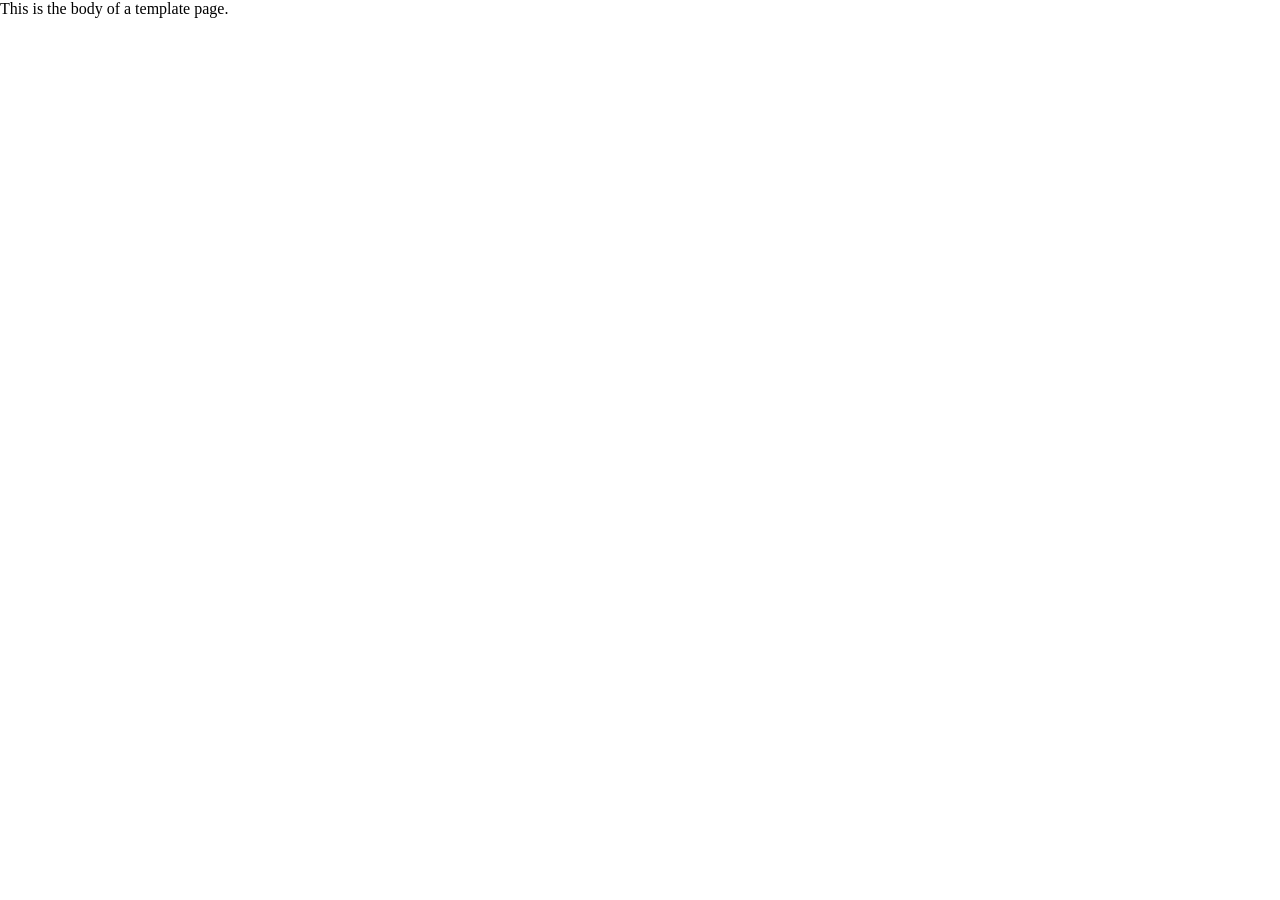
<file: 00/index.html>
<!doctype html>
<html lang="en">
	<head>
		<meta charset="utf-8">
		<meta name="apple-mobile-web-app-capable" content="yes">
		<meta name="viewport" content="width=device-width, initial-scale=1.0">
		<title>Title</title>
		<link rel="stylesheet" href="styles.css">
	</head>
	<body>
		This is the body of a template page.
		<script src="scripts.js"></script>
	</body>	
</html>
</file>
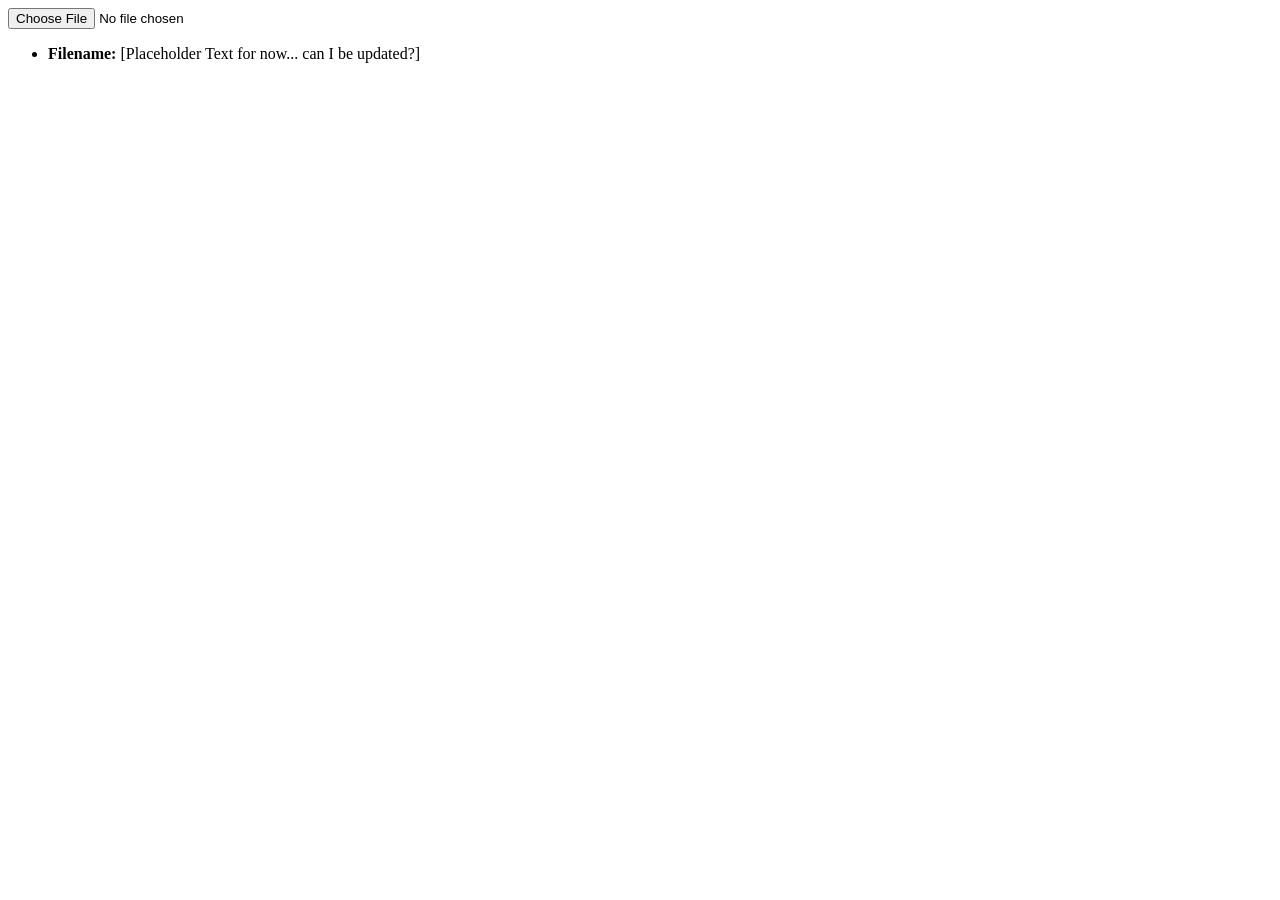
<file: 02/index.html>
<!doctype html>
<html lang="en">
	<head>
		<meta charset="utf-8">
		<title>Load Zip File</title>
		<link rel="stylesheet" href="styles.css">
	</head>
	<body>
		<div>
			<input type="file" id="file-selector" />
		</div>		
		<div id="list">
			<ul>
				<li id="textbox"><strong>Filename: </strong>[Placeholder Text for now... can I be updated?]</li>
			</ul>
		</div>
		
		<script src="scripts.js"></script>
	</body>
	
</html>

<!-- Insipration: https://web.dev/read-files/ -->
</file>
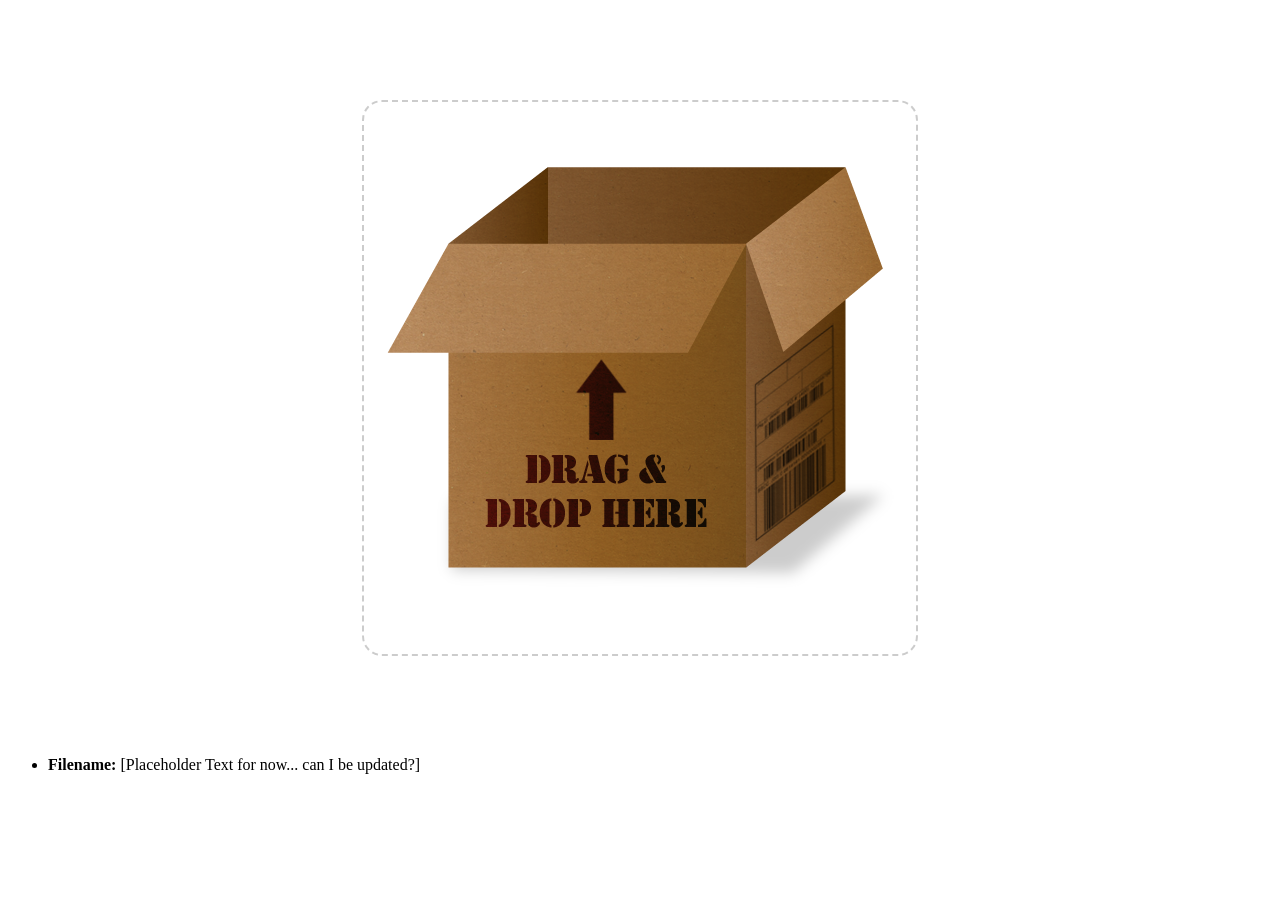
<file: 03/index.html>
<!doctype html>
<html lang="en">
	<head>
		<meta charset="utf-8">
		<title>Load Zip File</title>
		<link rel="stylesheet" href="styles.css">
	</head>
	<body>
		<div id="drop-area" >
			<input type="file" id="file-selector" class="inputfile" />
            <label for="file-selector">
                <img src="dragDrop.png" />
			</label>	
		</div>
		<div id="list">
			<ul>
				<li id="textbox"><strong>Filename: </strong>[Placeholder Text for now... can I be updated?]</li>
			</ul>
		</div>
		<script src="scripts.js"></script>
	</body>	
</html>

<!-- Insipration: https://web.dev/read-files/ -->
<!-- Inspiration: https://serviceworke.rs/cache-from-zip_worker_doc.html -->

<!-- Planned Experience: Drag and Drop Files or Pick and Choose (with image) -->
	<!-- https://www.smashingmagazine.com/2018/01/drag-drop-file-uploader-vanilla-js/ -->
	<!-- https://codepen.io/VincentBel/pen/wqQOGr (click anywhere to trigger input form -->
	<!-- https://tympanus.net/codrops/2015/09/15/styling-customizing-file-inputs-smart-way/ -->
<!-- Planned Process: Display list of files -->
<!-- Planned System: Extract zip file contents -->
</file>
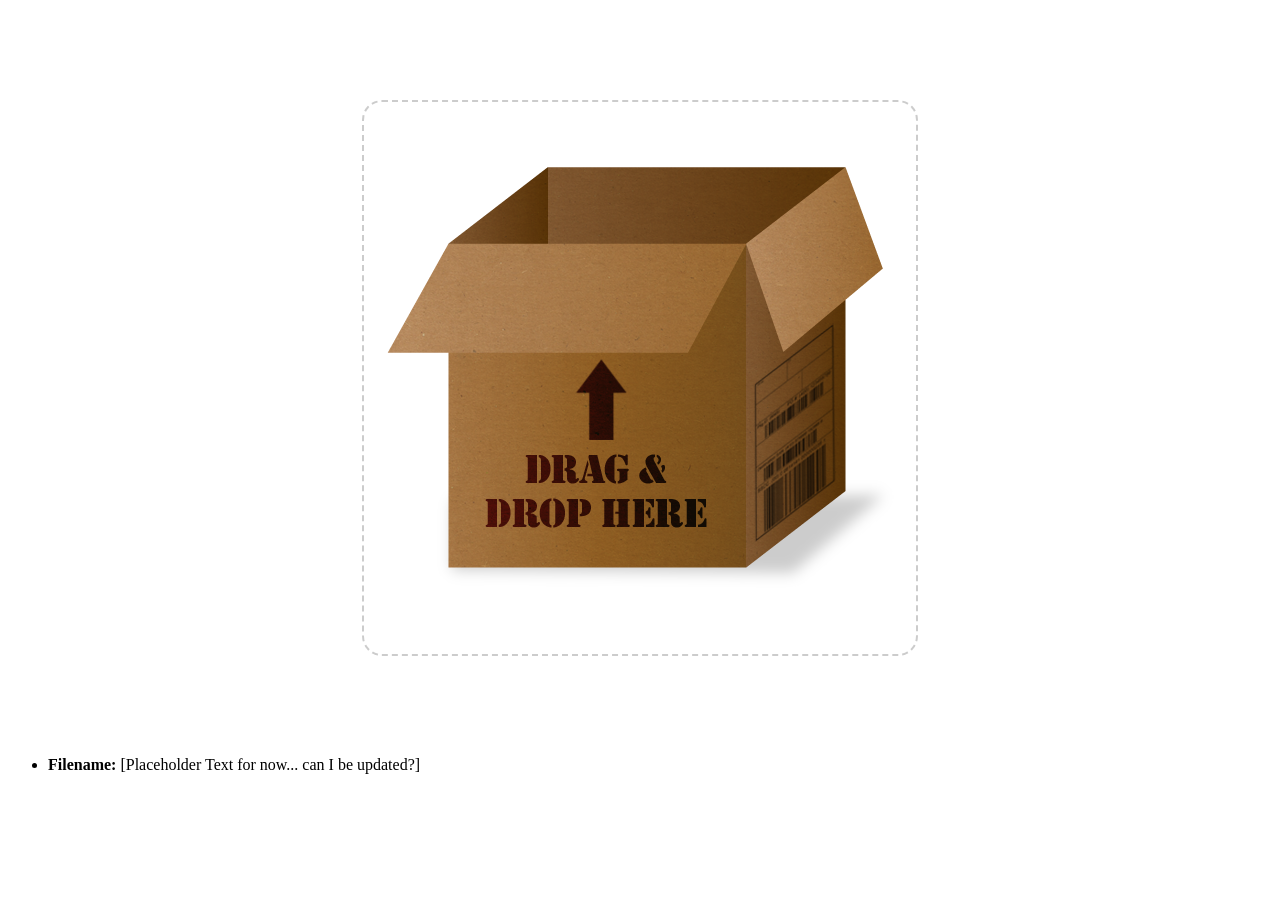
<file: 04/index.html>
<!doctype html>
<html lang="en">
	<head>
		<meta charset="utf-8">
		<title>Load Zip File</title>
		<link rel="stylesheet" href="styles.css">
	</head>
	<body>
		<div id="drop-area" >
			<input type="file" id="file-selector" class="inputfile" />
            <label for="file-selector">
                <img src="dragDrop.png" />
			</label>	
		</div>
		<div id="list">
			<ul>
				<li id="textbox"><strong>Filename: </strong>[Placeholder Text for now... can I be updated?]</li>
			</ul>
		</div>
		<script type="text/javascript" src="zip.js"></script>
		<script src="scripts.js"></script>
	</body>	
</html>

<!-- Insipration: https://web.dev/read-files/ -->
<!-- Inspiration: https://serviceworke.rs/cache-from-zip_worker_doc.html -->

<!-- Planned Experience: Drag and Drop Files or Pick and Choose (with image) -->
	<!-- https://www.smashingmagazine.com/2018/01/drag-drop-file-uploader-vanilla-js/ -->
	<!-- https://codepen.io/VincentBel/pen/wqQOGr (click anywhere to trigger input form -->
	<!-- https://tympanus.net/codrops/2015/09/15/styling-customizing-file-inputs-smart-way/ -->
	<!-- https://benmarshall.me/styling-file-inputs/?utm_source=www.google.com&utm_medium=organic&utm_campaign=Google&redirect=1 -->
<!-- Planned Process: Display list of files -->
<!-- Planned System: Extract zip file contents -->
</file>
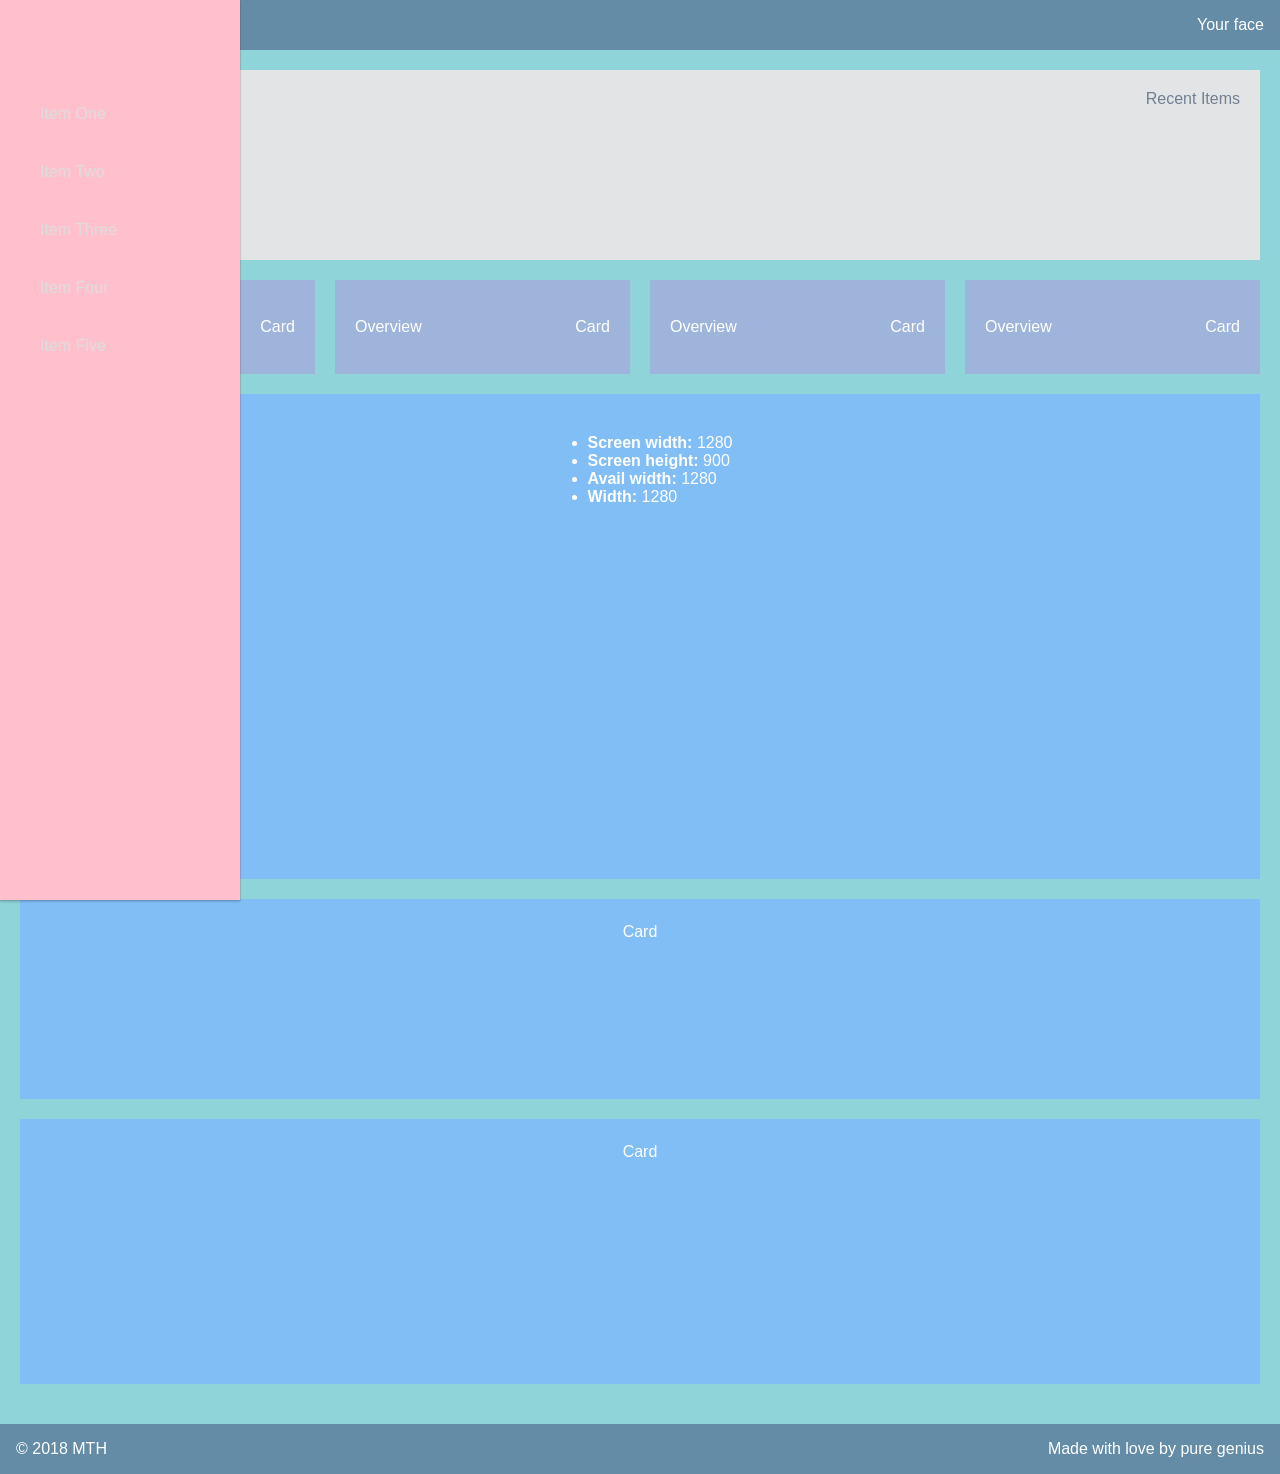
<file: 06/index.html>
<!doctype html>
<html lang="en">
	<head>
		<meta charset="utf-8">
		<title>Title</title>
		<link rel="stylesheet" href="styles.css">
	</head>
	<body>
		<div class="grid-container">
			<div class="menu-icon">
			 <i class="fas fa-bars header__menu"></i>
		   </div>
			
		   <header class="header">
			 <div class="header__search">Search...</div>
			 <div class="header__avatar">Your face</div>
		   </header>
		 
		   <aside class="sidenav">
			 <div class="sidenav__close-icon">
			   <i class="fas fa-times sidenav__brand-close"></i>
			 </div>
			 <ul class="sidenav__list">
			   <li class="sidenav__list-item">Item One</li>
			   <li class="sidenav__list-item">Item Two</li>
			   <li class="sidenav__list-item">Item Three</li>
			   <li class="sidenav__list-item">Item Four</li>
			   <li class="sidenav__list-item">Item Five</li>
			 </ul>
		   </aside>
		 
		   <main class="main">
			 <div class="main-header">
			   <div class="main-header__heading">Hello User</div>
			   <div class="main-header__updates">Recent Items</div>
			 </div>
		 
			 <div class="main-overview">
			   <div class="overviewcard">
				 <div class="overviewcard__icon">Overview</div>
				 <div class="overviewcard__info">Card</div>
			   </div>
			   <div class="overviewcard">
				 <div class="overviewcard__icon">Overview</div>
				 <div class="overviewcard__info">Card</div>
			   </div>
			   <div class="overviewcard">
				 <div class="overviewcard__icon">Overview</div>
				 <div class="overviewcard__info">Card</div>
			   </div>
			   <div class="overviewcard">
				 <div class="overviewcard__icon">Overview</div>
				 <div class="overviewcard__info">Card</div>
			   </div>
			 </div>
		 
			 <div class="main-cards">
			   <div class="card" id="main-card-one">Card</div>
			   <div class="card">Card</div>
			   <div class="card">Card</div>
			 </div>
		   </main>
		 
		   <footer class="footer">
			 <div class="footer__copyright">&copy; 2018 MTH</div>
			 <div class="footer__signature">Made with love by pure genius</div>
		   </footer>
		 </div>
		<script src="https://ajax.googleapis.com/ajax/libs/jquery/3.3.1/jquery.min.js"></script>
		<script src="scripts.js"></script>
	</body>
	
</html>

<!-- Inspiration: https://medium.com/better-programming/build-a-responsive-modern-dashboard-layout-with-css-grid-and-flexbox-bd343776a97e-->
<!-- Sample Codepen: https://codepen.io/trooperandz/pen/YRpKjo-->
</file>
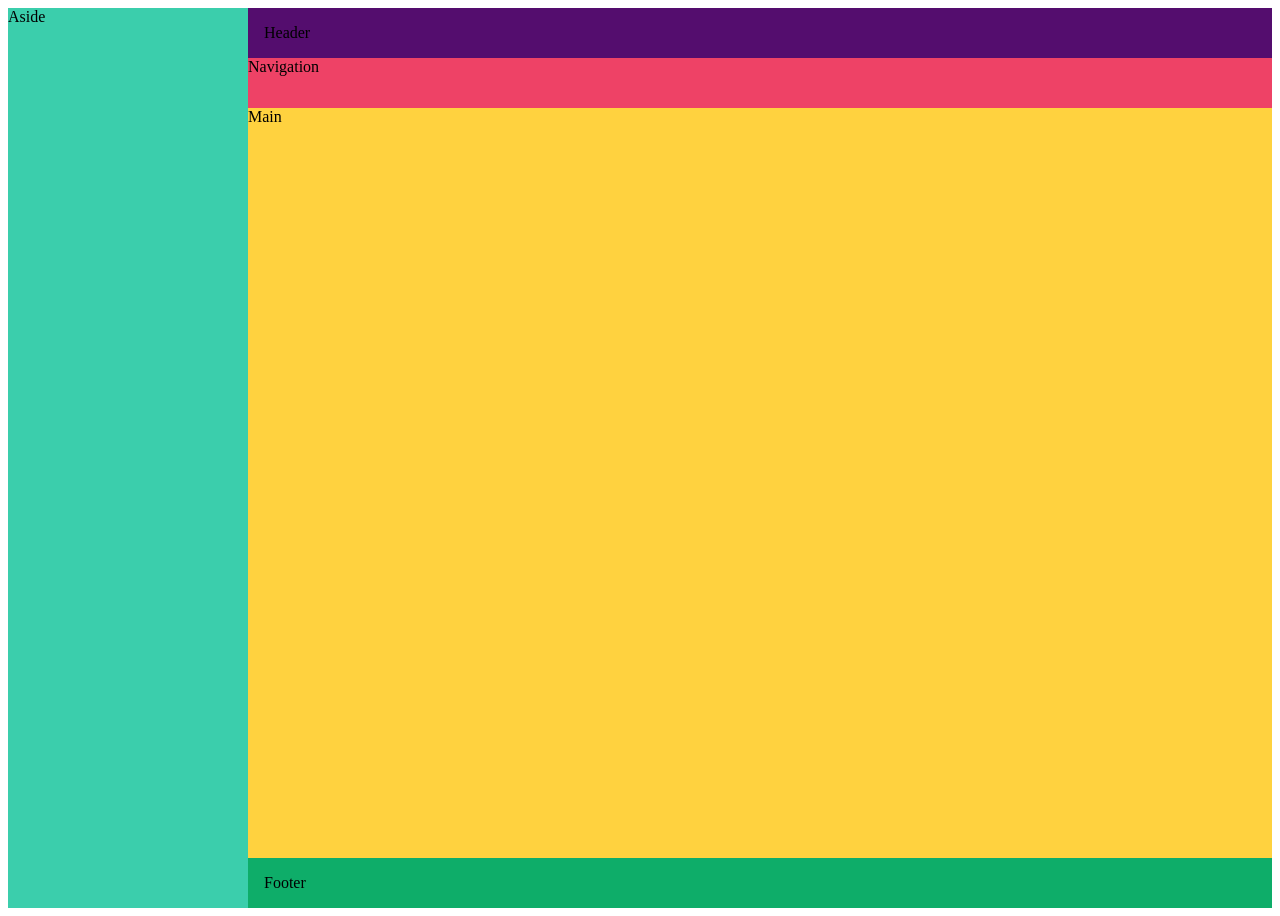
<file: 06/01/index.html>
<!doctype html>
<html lang="en">
	<head>
		<meta charset="utf-8">
		<meta name="apple-mobile-web-app-capable" content="yes">
		<title>Title</title>
		<link rel="stylesheet" href="styles.css">
	</head>
	<body>
		<div class='grid-container'>
			<header>Header</header>
			<nav>Navigation</nav>
            <aside>Aside</aside>
            <main>Main</main>
            <footer>Footer</footer>
		</div> <!-- grid-container-->
		<script src="scripts.js"></script>
	</body>
	
</html>
</file>
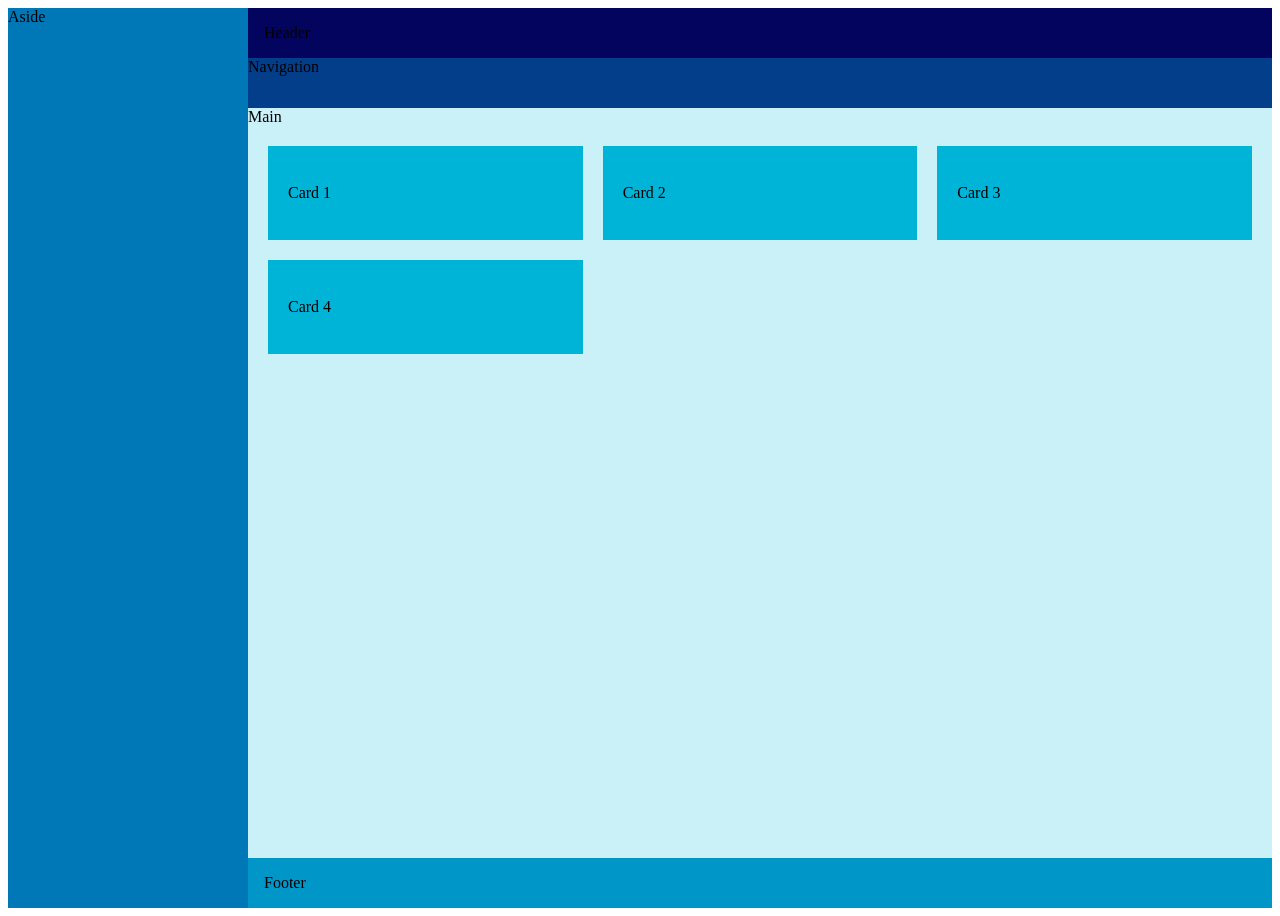
<file: 06/02/index.html>
<!doctype html>
<html lang="en">
	<head>
		<meta charset="utf-8">
		<meta name="apple-mobile-web-app-capable" content="yes">
		<meta name="viewport" content="width=device-width, initial-scale=1.0">
		<title>Title</title>
		<link rel="stylesheet" href="styles.css">
	</head>
	<body>
		<div class='grid-container'>
			<header>Header</header>
			<nav>Navigation</nav>
            <aside>Aside</aside>
            <main>Main
				<div class="main-overview">
					<div class="main-overview-card">Card 1</div>
					<div class="main-overview-card">Card 2</div>
					<div class="main-overview-card">Card 3</div>
					<div class="main-overview-card">Card 4</div>
				</div>
			</main>
            <footer>Footer</footer>
		</div> <!-- grid-container-->
		<script src="scripts.js"></script>
	</body>
	
</html>

<!-- colour palette https://coolors.co/03045e-023e8a-0077b6-0096c7-00b4d8-48cae4-90e0ef-ade8f4-caf0f8 -->
</file>
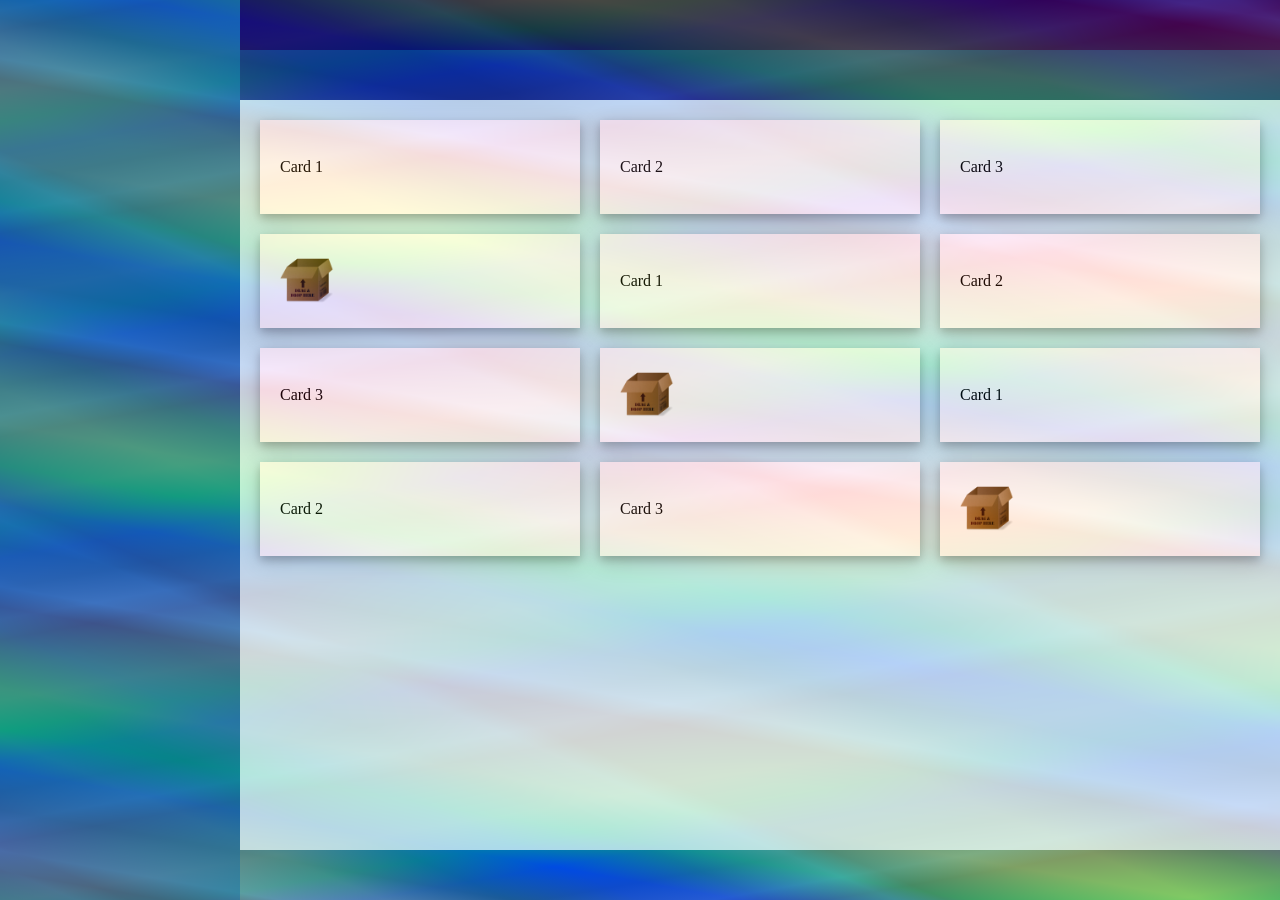
<file: 06/03/index.html>
<!doctype html>
<html lang="en">
	<head>
		<meta charset="utf-8">
		<meta name="apple-mobile-web-app-capable" content="yes">
		<meta name="viewport" content="width=device-width, initial-scale=1.0">
		<title></title>
		<link rel="stylesheet" href="styles.css">
	</head>
	<body>
		<div class='grid-container'>
			<header></header>
			<nav></nav>
            <aside></aside>
            <main>
				<div class="main-overview">
					<div class="main-overview-card">Card 1</div>
					<div class="main-overview-card">Card 2</div>
					<div class="main-overview-card">Card 3</div>
					<div class="main-overview-card">
						<img src="./dragDrop.png" class="main-overview-card-image"></img>
					</div>
					<div class="main-overview-card">Card 1</div>
					<div class="main-overview-card">Card 2</div>
					<div class="main-overview-card">Card 3</div>
					<div class="main-overview-card">
						<img src="./dragDrop.png" class="main-overview-card-image"></img>
					</div>
					<div class="main-overview-card">Card 1</div>
					<div class="main-overview-card">Card 2</div>
					<div class="main-overview-card">Card 3</div>
					<div class="main-overview-card">
						<img src="./dragDrop.png" class="main-overview-card-image"></img>
					</div>
				</div>
			</main>
            <footer></footer>
		</div> <!-- grid-container-->
		<script src="scripts.js"></script>
	</body>
	
</html>

<!-- colour palette https://coolors.co/03045e-023e8a-0077b6-0096c7-00b4d8-48cae4-90e0ef-ade8f4-caf0f8 -->
</file>
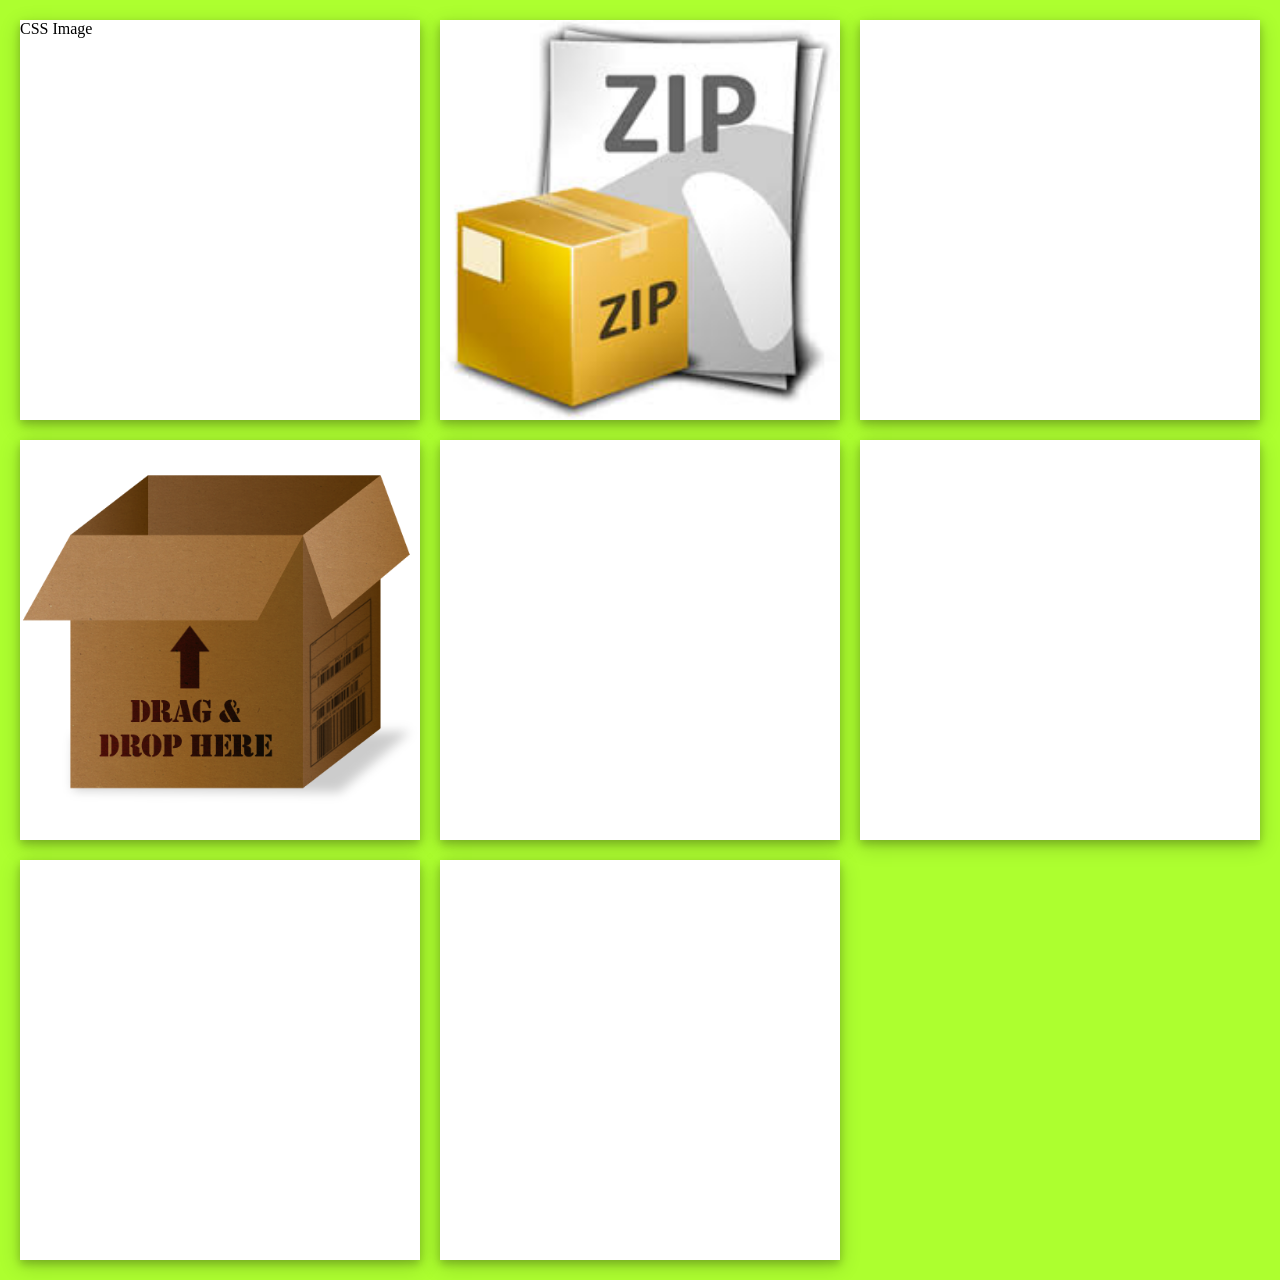
<file: 06/05/index.html>
<!doctype html>
<html lang="en">
	<head>
		<meta charset="utf-8">
		<meta name="apple-mobile-web-app-capable" content="yes">
		<meta name="viewport" content="width=device-width, initial-scale=1.0">
		<title>Title</title>
		<link rel="stylesheet" href="styles.css">
	</head>
	<body><div class="main">
			<div class="cards">
                <div class="card" id="cssimage">CSS Image</div>
				<div class="card">
                    <img src="./zip.jpeg" class="card-image" />
                </div>
                <div class="card"></div>
                <div class="card">
                    <img src="./dragDrop.png" class="card-image" alt=""></img>
                </div>
				<div class="card"></div>
				<div class="card"></div>
				<div class="card"></div>
				<div class="card"></div>
			</div>
		</div>
		<script src="scripts.js"></script>
	</body>
	
</html>


<!-- square: https://dev.to/tchaflich/a-width-responsive-perfect-square-in-pure-css-3dao -->
<!-- square: https://mastery.games/post/tile-layouts/ --> 
<!-- square: https://css-tricks.com/a-grid-of-logos-in-squares/ -->
<!-- https://www.smashingmagazine.com/2013/09/responsive-images-performance-problem-case-study/ -->
</file>
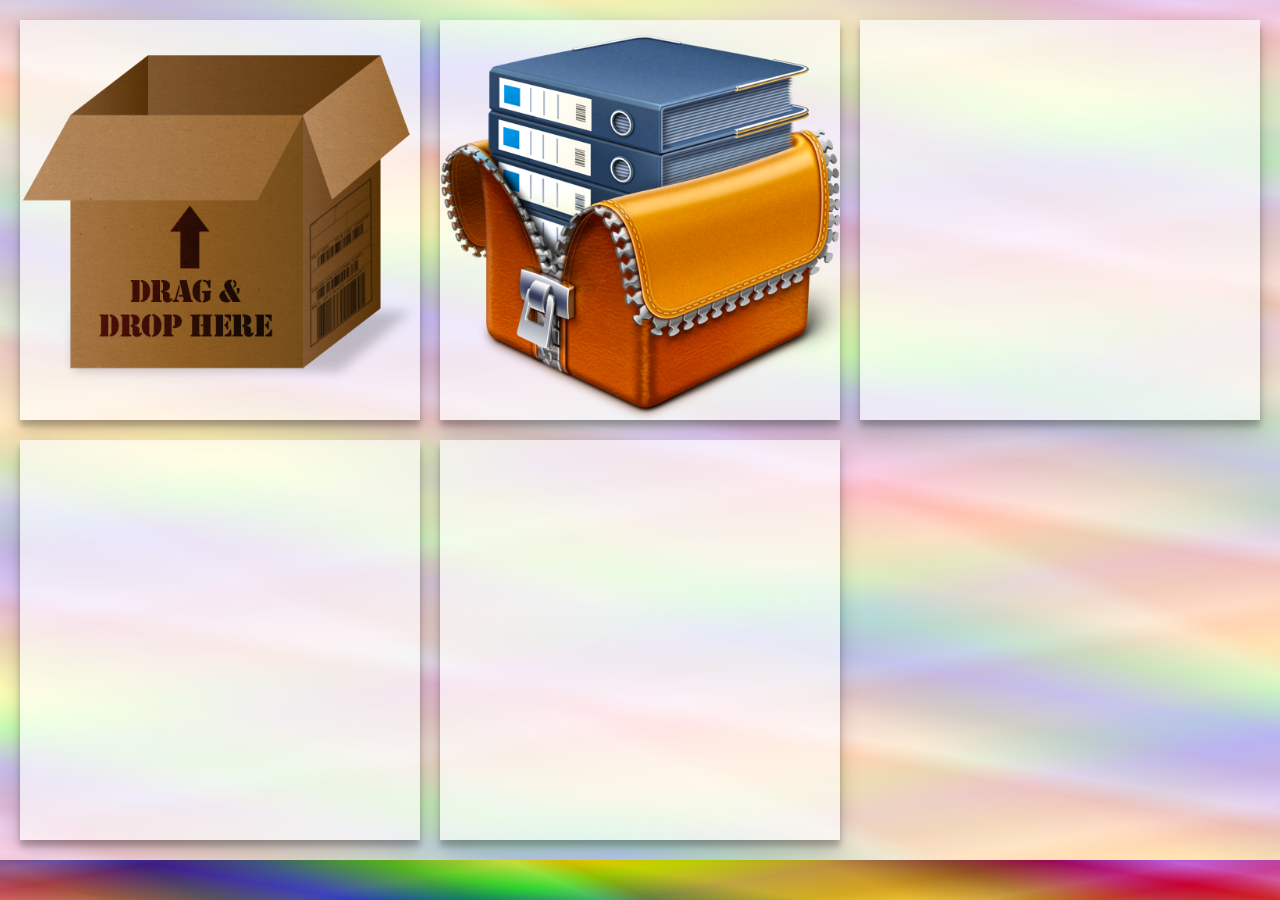
<file: 06/06/index.html>
<!doctype html>
<html lang="en">
	<head>
		<meta charset="utf-8">
		<meta name="apple-mobile-web-app-capable" content="yes">
		<meta name="viewport" content="width=device-width, initial-scale=1.0">
		<title>Title</title>
		<link rel="stylesheet" href="styles.css">
	</head>
	<body><div class="main">
			<div class="cards">
            	<div class="card"><img src="./dragDrop.png" class="card-image" alt=""></img></div>
				<div class="card"><img src="./512x512bb.png" class="card-image" /></div>
				<div class="card"></div>
				<div class="card"></div>
				<div class="card"></div>
			</div>
		</div>
		<script src="scripts.js"></script>
	</body>
	
</html>


<!-- square: https://dev.to/tchaflich/a-width-responsive-perfect-square-in-pure-css-3dao -->
<!-- square: https://mastery.games/post/tile-layouts/ --> 
<!-- square: https://css-tricks.com/a-grid-of-logos-in-squares/ -->
<!-- https://www.smashingmagazine.com/2013/09/responsive-images-performance-problem-case-study/ -->
</file>
<file: 00/styles.css>
* {
    margin: 0;
    padding: 0;
    box-sizing: border-box;
  }
</file>
<file: 02/styles.css>
.app-layout{
    display: grid;
    grid-template-columns: 1fr 1fr 1fr 1fr;
    grid-template-rows: 100vh; /* 3 */
}

.tweets {
    background-color: #A2DED0;
}

.replies {
    background-color: red;
}
</file>
<file: 03/styles.css>
#drop-area {
    border: 2px dashed #ccc;
    border-radius: 20px;
    height: 512px;
    width: 512px;
    font-family: sans-serif;
    margin: 100px auto;
    padding: 20px;
}

#drop-area.highlight {
    border-color: purple;
}
  
.inputfile {
	width: 0.1px;
	height: 0.1px;
	opacity: 0;
	overflow: hidden;
	position: absolute;
	z-index: -1;
}
</file>
<file: 04/styles.css>
#drop-area {
    border: 2px dashed #ccc;
    border-radius: 20px;
    height: 512px;
    width: 512px;
    font-family: sans-serif;
    margin: 100px auto;
    padding: 20px;
}

#drop-area.highlight {
    border-color: purple;
}
  
.inputfile {
	width: 0.1px;
	height: 0.1px;
	opacity: 0;
	overflow: hidden;
	position: absolute;
	z-index: -1;
}
</file>
<file: 06/styles.css>
body {
  margin: 0;
  padding: 0;
  color: #fff;
  font-family: 'Open Sans', Helvetica, sans-serif;
  box-sizing: border-box;
}

/* Assign grid instructions to our parent grid container, mobile-first (hide the sidenav) */
.grid-container {
  display: grid;
  grid-template-columns: 1fr;
  grid-template-rows: 50px 1fr 50px;
  grid-template-areas:
    'header'
    'main'
    'footer';
  height: 100vh;
}

.menu-icon {
  position: fixed; /* Needs to stay visible for all mobile scrolling */
  display: flex;
  top: 5px;
  left: 10px;
  align-items: center;
  justify-content: center;
  background-color: #DADAE3;
  border-radius: 50%;
  z-index: 1;
  cursor: pointer;
  padding: 12px;
}

/* Give every child element its grid name */
.header {
  grid-area: header;
  display: flex;
  align-items: center;
  justify-content: space-between;
  padding: 0 16px;
  background-color: #648ca6;
}

/* Make room for the menu icon on mobile */
.header__search {
  margin-left: 42px;
}

.sidenav {
    grid-area: sidenav;
/*    display: flex;*/
    display: none;
    flex-direction: column;
    height: 100%;
    width: 240px;
    position: fixed;
    overflow-y: auto;
    /* transform: translateX(-245px); 
    -webkit-transform: translateX(-245px); */
    transition: all .6s ease-in-out;
    box-shadow: 0 2px 2px 0 rgba(0, 0, 0, 0.16), 0 0 0 1px rgba(0, 0, 0, 0.08);
    z-index: 2; /* Needs to sit above the hamburger menu icon */
    background-color: #394263;
}

.sidenav.active {
  transform: translateX(0);
}

.sidenav__close-icon {
  position: absolute;
  visibility: visible;
  top: 8px;
  right: 12px;
  cursor: pointer;
  font-size: 20px;
  color: #ddd;
}

.sidenav__list {
  padding: 0;
  margin-top: 85px;
  list-style-type: none;
}

.sidenav__list-item {
  padding: 20px 20px 20px 40px;
  color: #ddd;
}

.sidenav__list-item:hover {
  background-color: rgba(255, 255, 255, 0.2);
  cursor: pointer;
}

.main {
  grid-area: main;
  background-color: #8fd4d9;
}

.main-header {
  display: flex;
  justify-content: space-between;
  margin: 20px;
  padding: 20px;
  height: 150px;
  background-color: #e3e4e6;
  color: slategray;
}

.main-overview {
  display: grid;
  grid-template-columns: repeat(auto-fit, minmax(265px, 1fr));
  grid-auto-rows: 94px;
  grid-gap: 20px;
  margin: 20px;
}

.overviewcard {
  display: flex;
  align-items: center;
  justify-content: space-between;
  padding: 20px;
  background-color: #d3d3;
}

.main-cards {
  column-count: 1;
  column-gap: 20px;
  margin: 20px;
}

.card {
  display: flex;
  flex-direction: column;
  align-items: center;
  width: 100%;
  background-color: #82bef6;
  margin-bottom: 20px;
  -webkit-column-break-inside: avoid;
  padding: 24px;
  box-sizing: border-box;
}

/* Force varying heights to simulate dynamic content */
.card:first-child {
  height: 485px;
}

.card:nth-child(2) {
  height: 200px;
}

.card:nth-child(3) {
  height: 265px;
}

.footer {
  grid-area: footer;
  display: flex;
  align-items: center;
  justify-content: space-between;
  padding: 0 16px;
  background-color: #648ca6;
}

@media only screen and (min-width: 500px) {
  .sidenav {
    display: flex;
  }
}

/* iPhone X - portrait */
@media only screen and (device-width: 375px) and (orientation: portrait) {
  .sidenav {
    display: flex;
    background-color: red;
    color: red;
  }
}

/* iPhone X - landscape */
@media only screen and (device-width: 375px) and (orientation: landscape) {
  .sidenav {
    display: flex;
    background-color: green;
    color: green;
  }
}

/* not iPhone X */
@media not screen and (device-width: 375px) {
  .sidenav {
    display: flex;
    background-color: yellow;
    color: yellow;
  }
}

/* 414px is the width of the iPhone XR - portrait */
@media screen and (max-width: 414px) {
  .sidenav {
    display: none;
    background-color: purple;
    color: magneta;
  }
}
@media screen and (min-width: 415px) {
  .sidenav {
    display: flex;
    color: navy;
    background-color: pink;
  }
}

/* Non-mobile styles, 750px breakpoint */
/*@media only screen and (min-width: 46.875em) {
  /* Show the sidenav */
/*
  .grid-container {
    grid-template-columns: 240px 1fr;
    grid-template-areas:
      "sidenav header"
      "sidenav main"
      "sidenav footer";
  }

  .header__search {
    margin-left: 0;
  }

  .sidenav {
    position: relative;
    transform: translateX(0);
  }

  .sidenav__close-icon {
    visibility: hidden;
  }
}
*/

/* Medium screens breakpoint (1050px) */
/*
@media only screen and (min-width: 65.625em) {  
  .main-cards {
    column-count: 2;
  }
}*/

.multi-repeating-linear {
  background:
      repeating-linear-gradient(190deg, rgba(255, 0, 0, 0.5) 40px,
        rgba(255, 153, 0, 0.5) 80px, rgba(255, 255, 0, 0.5) 120px,
        rgba(0, 255, 0, 0.5) 160px, rgba(0, 0, 255, 0.5) 200px,
        rgba(75, 0, 130, 0.5) 240px, rgba(238, 130, 238, 0.5) 280px,
        rgba(255, 0, 0, 0.5) 300px),
      repeating-linear-gradient(-190deg, rgba(255, 0, 0, 0.5) 30px,
        rgba(255, 153, 0, 0.5) 60px, rgba(255, 255, 0, 0.5) 90px,
        rgba(0, 255, 0, 0.5) 120px, rgba(0, 0, 255, 0.5) 150px,
        rgba(75, 0, 130, 0.5) 180px, rgba(238, 130, 238, 0.5) 210px,
        rgba(255, 0, 0, 0.5) 230px),
      repeating-linear-gradient(23deg, red 50px, orange 100px,
        yellow 150px, green 200px, blue 250px,
        indigo 300px, violet 350px, red 370px);
}
</file>
<file: 06/01/styles.css>
/* mobile-first portrait grid */
.grid-container {
    display: grid;
    grid-template-columns: 1fr;
    grid-template-rows: 50px 50px 50px 1fr 50px;
    grid-template-areas:
        'header'
        'nav'
        'aside'
        'main'
        'footer';
    height: 100vh;
}

/* medium (i.e. mobile landscape */
@media only screen and (orientation: portrait) {
    .grid-container {
        grid-template-columns: 1fr;
        grid-template-rows: 50px 50px 50px 1fr 50px;
        grid-template-areas:
            'header'
            'nav'
            'aside'
            'main'
            'footer';
    }
}

/* medium (i.e. mobile landscape */
@media only screen and (orientation: landscape) {
    .grid-container {
        grid-template-columns: 240px 1fr;
        grid-template-rows: 50px 50px 1fr 50px;
        grid-template-areas: 
            'aside header'
            'aside nav'
            'aside main'
            'aside footer'
    }
}

header {
    grid-area: header;
    display: flex;
    align-items: center;
    justify-content: space-between;
    padding: 0 16px;
    background-color: #540D6E;
}

nav {
    grid-area: nav;
    background-color: #EE4266;
}

aside {
    grid-area: aside;
    /* display: flex;  */
    /* flex-direction: column;  */
    /* height: 100%;  */
    /* width: 240px; */
    /* position: fixed; */
    /* overflow-y: auto; */
    /* transform: translateX(-245px,0,0); added in additional y and z dimensions to resolve issue with iOS */
    /* transition: all .6s ease-in-out; */
    /* box-shadow: 0 2px 2px 0 rgba(0, 0, 0, 0.16), 0 0 0 1px rgba(0, 0, 0, 0.08); */
    /* z-index: 2; Needs to sit above the hamburger menu icon */
    background-color: #3BCEAC;
}

main {
    grid-area: main;
    background-color: #FFD23F;
}

footer {
    grid-area: footer;
    display: flex;
    align-items: center;
    justify-content: space-between;
    padding: 0 16px;
    background-color: #0EAD69;
}
</file>
<file: 06/02/styles.css>
/* mobile-first portrait grid */
.grid-container {
    display: grid;
    grid-template-columns: 1fr;
    grid-template-rows: 50px 50px 50px 1fr 50px;
    grid-template-areas:
        'header'
        'nav'
        'aside'
        'main'
        'footer';
    height: 100vh;
}

/* medium (i.e. mobile landscape */
@media only screen and (orientation: portrait) {
    .grid-container {
        grid-template-columns: 1fr;
        grid-template-rows: 50px 50px 50px 1fr 50px;
        grid-template-areas:
            'header'
            'nav'
            'aside'
            'main'
            'footer';
    }
}

/* medium (i.e. mobile landscape */
@media only screen and (orientation: landscape) {
    .grid-container {
        grid-template-columns: 240px 1fr;
        grid-template-rows: 50px 50px 1fr 50px;
        grid-template-areas: 
            'aside header'
            'aside nav'
            'aside main'
            'aside footer'
    }
}

header {
    grid-area: header;
    display: flex;
    align-items: center;
    justify-content: space-between;
    padding: 0 16px;
    background-color: #03045E;
}

nav {
    grid-area: nav;
    background-color: #023E8A;
}

aside {
    grid-area: aside;
    /* display: flex;  */
    /* flex-direction: column;  */
    /* height: 100%;  */
    /* width: 240px; */
    /* position: fixed; */
    /* overflow-y: auto; */
    /* transform: translateX(-245px,0,0); added in additional y and z dimensions to resolve issue with iOS */
    /* transition: all .6s ease-in-out; */
    /* box-shadow: 0 2px 2px 0 rgba(0, 0, 0, 0.16), 0 0 0 1px rgba(0, 0, 0, 0.08); */
    /* z-index: 2; Needs to sit above the hamburger menu icon */
    background-color: #0077B6;
}

main {
    grid-area: main;
    background-color: #CAF0F8;
}

.main-overview {
    display: grid;
    grid-template-columns: repeat(auto-fit, minmax(265px, 1fr));
    grid-auto-rows: 94px;
    grid-gap: 20px;
    margin: 20px;
}

.main-overview-card {
    display: flex;
    align-items: center;
    justify-content: space-between;
    padding: 20px;
    background-color: #00B4D8;
}

footer {
    grid-area: footer;
    display: flex;
    align-items: center;
    justify-content: space-between;
    padding: 0 16px;
    background-color: #0096C7;
}
</file>
<file: 06/03/styles.css>
* {
    margin: 0;
    padding: 0;
    box-sizing: border-box;
  }


/* mobile-first portrait grid */
.grid-container {
    display: grid;
    grid-template-columns: 1fr;
    grid-template-rows: 50px 50px 50px 1fr 50px;
    grid-template-areas:
        'header'
        'nav'
        'aside'
        'main'
        'footer';
    height: 100vh;
}

/* medium (i.e. mobile landscape */
@media only screen and (orientation: portrait) {
    .grid-container {
        grid-template-columns: 1fr;
        grid-template-rows: 50px 50px 50px 1fr 50px;
        grid-template-areas:
            'header'
            'nav'
            'aside'
            'main'
            'footer';
    }
}

/* medium (i.e. mobile landscape */
@media only screen and (orientation: landscape) {
    .grid-container {
        grid-template-columns: 240px 1fr;
        grid-template-rows: 50px 50px 1fr 50px;
        grid-template-areas: 
            'aside header'
            'aside nav'
            'aside main'
            'aside footer'
    }
}

header {
    grid-area: header;
    display: flex;
    align-items: center;
    justify-content: space-between;
    /* padding: 0 1px; */
    background-color: #03045E;
    opacity: 0.7;
}

nav {
    grid-area: nav;
    background-color: #023E8A;
    opacity: 0.7;
}

aside {
    grid-area: aside;
    background-color: #0077B6;
    opacity: 0.7;
}

main {
    grid-area: main;
    background-color: #CAF0F8;
    opacity: 0.85;
}

main * {
    opacity: 1.0;
}

/*.multi-repeating-linear {*/
.grid-container {

    background:
        repeating-linear-gradient(190deg, rgba(255, 0, 0, 0.5) 40px,
          rgba(255, 153, 0, 0.5) 80px, rgba(255, 255, 0, 0.5) 120px,
          rgba(0, 255, 0, 0.5) 160px, rgba(0, 0, 255, 0.5) 200px,
          rgba(75, 0, 130, 0.5) 240px, rgba(238, 130, 238, 0.5) 280px,
          rgba(255, 0, 0, 0.5) 300px),
        repeating-linear-gradient(-190deg, rgba(255, 0, 0, 0.5) 30px,
          rgba(255, 153, 0, 0.5) 60px, rgba(255, 255, 0, 0.5) 90px,
          rgba(0, 255, 0, 0.5) 120px, rgba(0, 0, 255, 0.5) 150px,
          rgba(75, 0, 130, 0.5) 180px, rgba(238, 130, 238, 0.5) 210px,
          rgba(255, 0, 0, 0.5) 230px),
        repeating-linear-gradient(23deg, red 50px, orange 100px,
          yellow 150px, green 200px, blue 250px,
          indigo 300px, violet 350px, red 370px);
    background-attachment: fixed;
}


.main-overview {
    display: grid;
    grid-template-columns: repeat(auto-fit, minmax(265px, 1fr));
    grid-auto-rows: 94px;
    grid-gap: 20px;
    margin: 20px;
    opacity: 1.0;
}

.main-overview-card {
    display: flex;
    align-items: center;
    justify-content: space-between;
    padding: 20px;
    background-color: white; /* #00B4D8; */
    opacity: 1.0;
    box-shadow: 0 4px 8px 0 rgba(0, 0, 0, 0.2), 0 6px 20px 0 rgba(0, 0, 0, 0.19);
}

.main-overview-card-image {
    height: 100%;
    width: auto;
}

footer {
    grid-area: footer;
    display: flex;
    align-items: center;
    justify-content: space-between;
    /* padding: 0 1px; */
    background-color: #0096C7;
    opacity: 0.5;
}
</file>
<file: 06/05/styles.css>
* {
    margin: 0;
    padding: 0;
    box-sizing: border-box;
  }

.main {
    background-color: red;
}

.cards {
    display: grid;
/*    grid-template-columns: repeat(auto-fill, minmax(375px, 1fr)); */
    grid-template-columns: repeat(auto-fit, minmax(375px, 1fr));
    grid-gap: 20px;
    padding: 20px;
    background-color: greenyellow;
} 


.card {
    /* card look & feel */
    background-color: white; /* #00B4D8; */
    box-shadow: 0 4px 8px 0 rgba(0, 0, 0, 0.2), 0 6px 20px 0 rgba(0, 0, 0, 0.19);
    
    /* card square */
    position: relative;
    padding-bottom: 100%; /* allows place stuff inside the container without affecting the padding */
    height: 0;
    overflow: hidden;
}


.card-image {
    position: absolute;
    top: 0;
    left: 0;
    width: 100%;
    height: 100%;
}
</file>
<file: 06/06/styles.css>
* {
    margin: 0;
    padding: 0;
    box-sizing: border-box;
  }


.cards {
    display: grid;
/*    grid-template-columns: repeat(auto-fill, minmax(375px, 1fr)); */
    grid-template-columns: repeat(auto-fit, minmax(300px, 1fr));
    grid-gap: 20px;
    padding: 20px;
} 

.card {
    background-color: yellow;
}

.card {
    /* card look & feel */
    background-color: white; 
    box-shadow: 0 10px 20px rgba(0,0,0,0.19), 0 6px 6px rgba(0,0,0,0.23);      
    /* card square */
    position: relative;
    padding-bottom: 100%; /* allows place stuff inside the container without affecting the padding */
    height: 0;
    overflow: hidden;
}


.card-image {
    position: absolute;
    top: 0;
    left: 0;
    width: 100%;
    height: 100%;
}

/* background, transparency etc */

html {
    background:
        repeating-linear-gradient(190deg, rgba(255, 0, 0, 0.5) 40px,
          rgba(255, 153, 0, 0.5) 80px, rgba(255, 255, 0, 0.5) 120px,
          rgba(0, 255, 0, 0.5) 160px, rgba(0, 0, 255, 0.5) 200px,
          rgba(75, 0, 130, 0.5) 240px, rgba(238, 130, 238, 0.5) 280px,
          rgba(255, 0, 0, 0.5) 300px),
        repeating-linear-gradient(-190deg, rgba(255, 0, 0, 0.5) 30px,
          rgba(255, 153, 0, 0.5) 60px, rgba(255, 255, 0, 0.5) 90px,
          rgba(0, 255, 0, 0.5) 120px, rgba(0, 0, 255, 0.5) 150px,
          rgba(75, 0, 130, 0.5) 180px, rgba(238, 130, 238, 0.5) 210px,
          rgba(255, 0, 0, 0.5) 230px),
        repeating-linear-gradient(23deg, red 50px, orange 100px,
          yellow 150px, green 200px, blue 250px,
          indigo 300px, violet 350px, red 370px);
}

.main {
    background-color: rgb(255,255,255, .7);
}

.card {
    background-color: rgb(255,255,255,.65);
}
</file>
